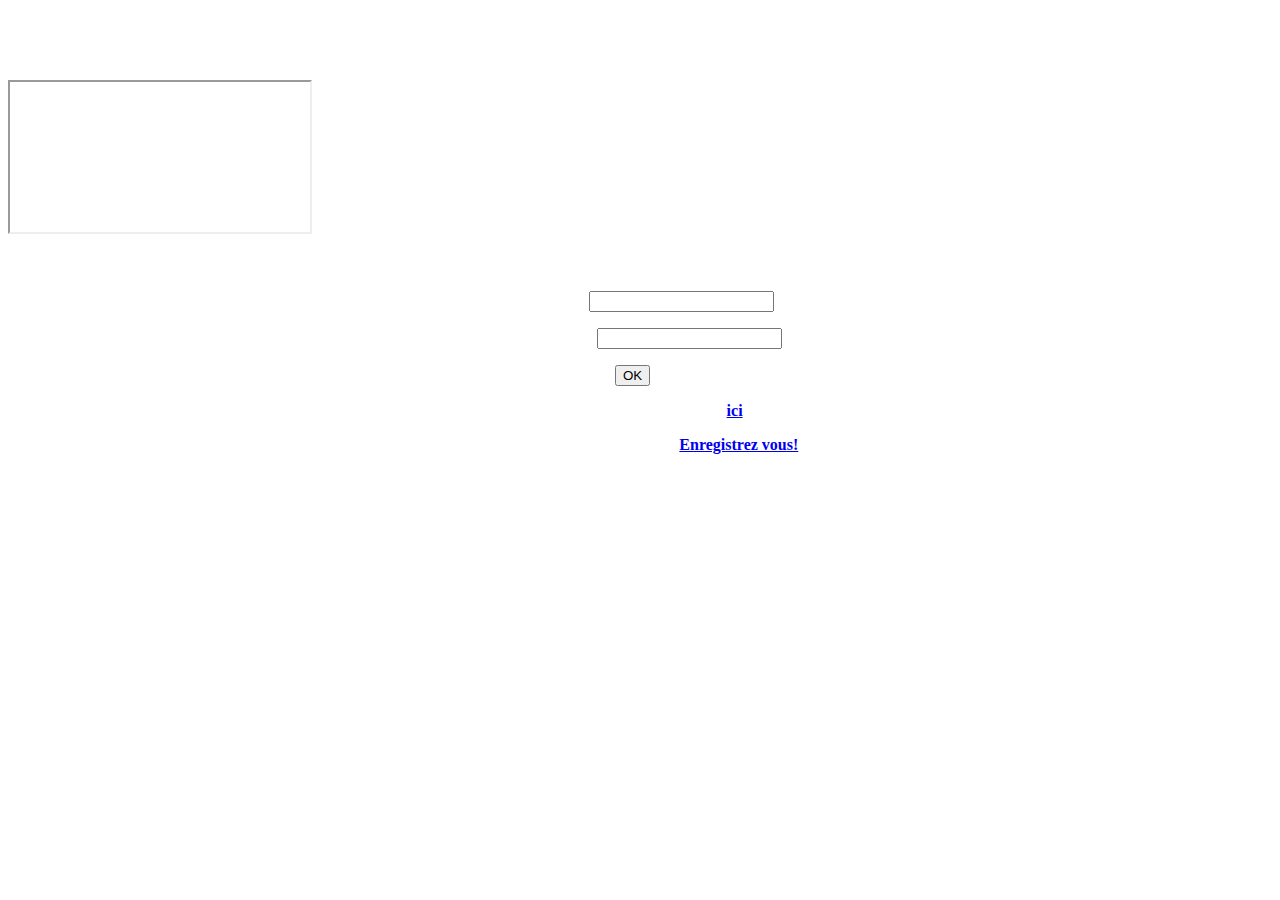
<file: My_chat/index.html>
<!Doctype html>
<html>
	<head>
		<meta charset="UTF-8">
		<title>My_chat</title>
		<link rel="stylesheet" href="style.css" type="text/css" media="screen"/>
	</head>
	<body class="bg">
		<h1>BIENVENUE SUR MON CHAT EN LIGNE !</h1>
		<iframe src='index.php'></iframe>
		<div id='connexion'>
			<form action="login.php" method="post">
  				<p class="p1">Identifiant: <input type="text" name="login" /></p>
  				<p class="p1">Mot de passe: <input type="password" name="passwd"/></p>
  				<input id="send" type="submit" name="submit" value="OK">
			</form>
			<p class="p1">Modifier votre mot de passe <A href= "modif.html">ici</A>!</p>
			<p class="p1">Vous n'avez pas de compte ? <A href="create.html">Enregistrez vous!</A></p>
		</div>
		<script src="https://ajax.googleapis.com/ajax/libs/jquery/3.1.0/jquery.min.js"></script>
		<script src="event.js"></script>
	</body>
</html>
</file>
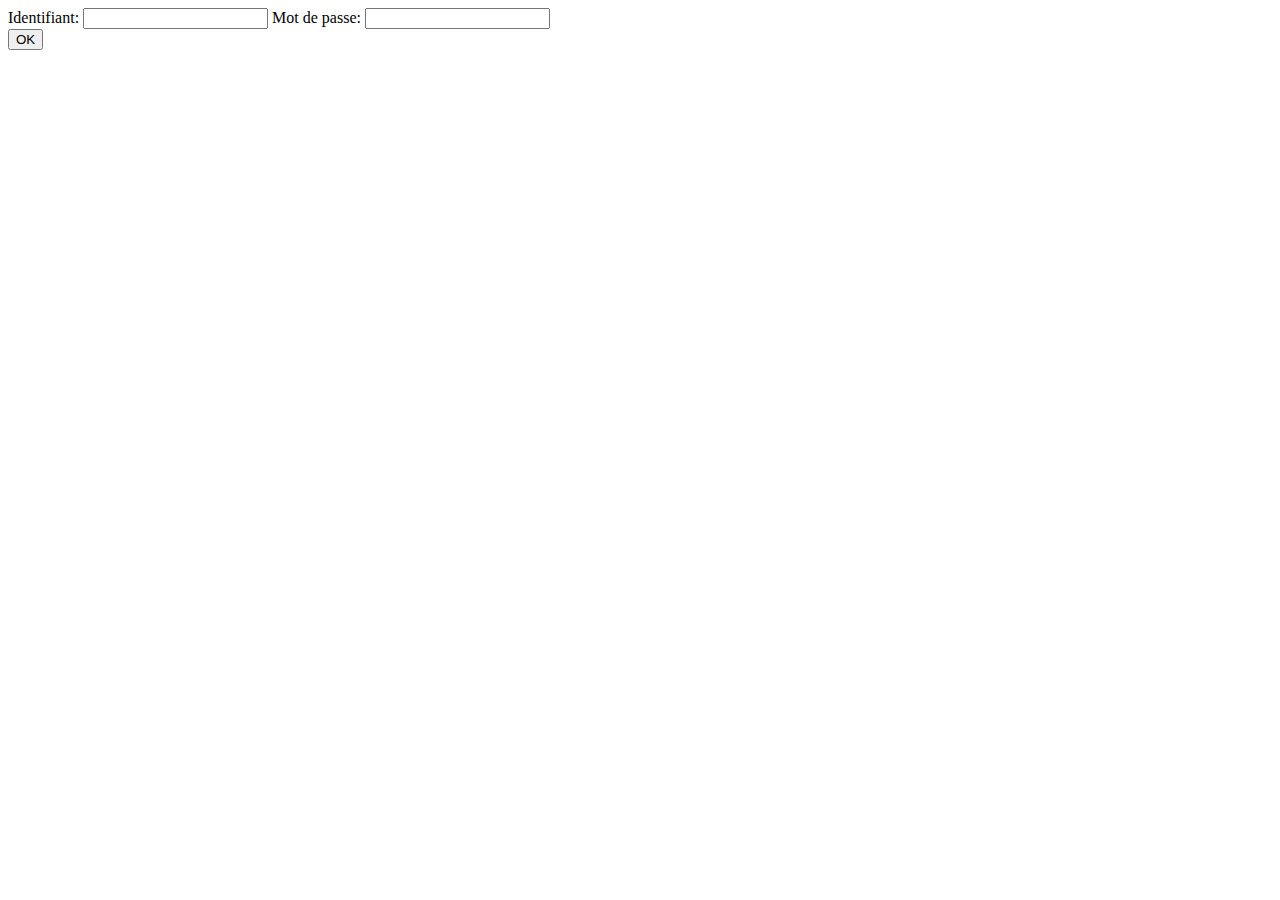
<file: My_chat/create.html>
<!Doctype html>
<html>
	<head>
		<meta charset="UTF-8">
		<title>Index</title>	
	</head>
	<body>
		<form action="create.php" method="post">
  			Identifiant: <input type="text" name="login" />
  			Mot de passe: <input type="password" name="passwd"/>
  			<br >
  			<input type="submit" name="submit" value="OK">
		</form>
	</body>
</html>
</file>
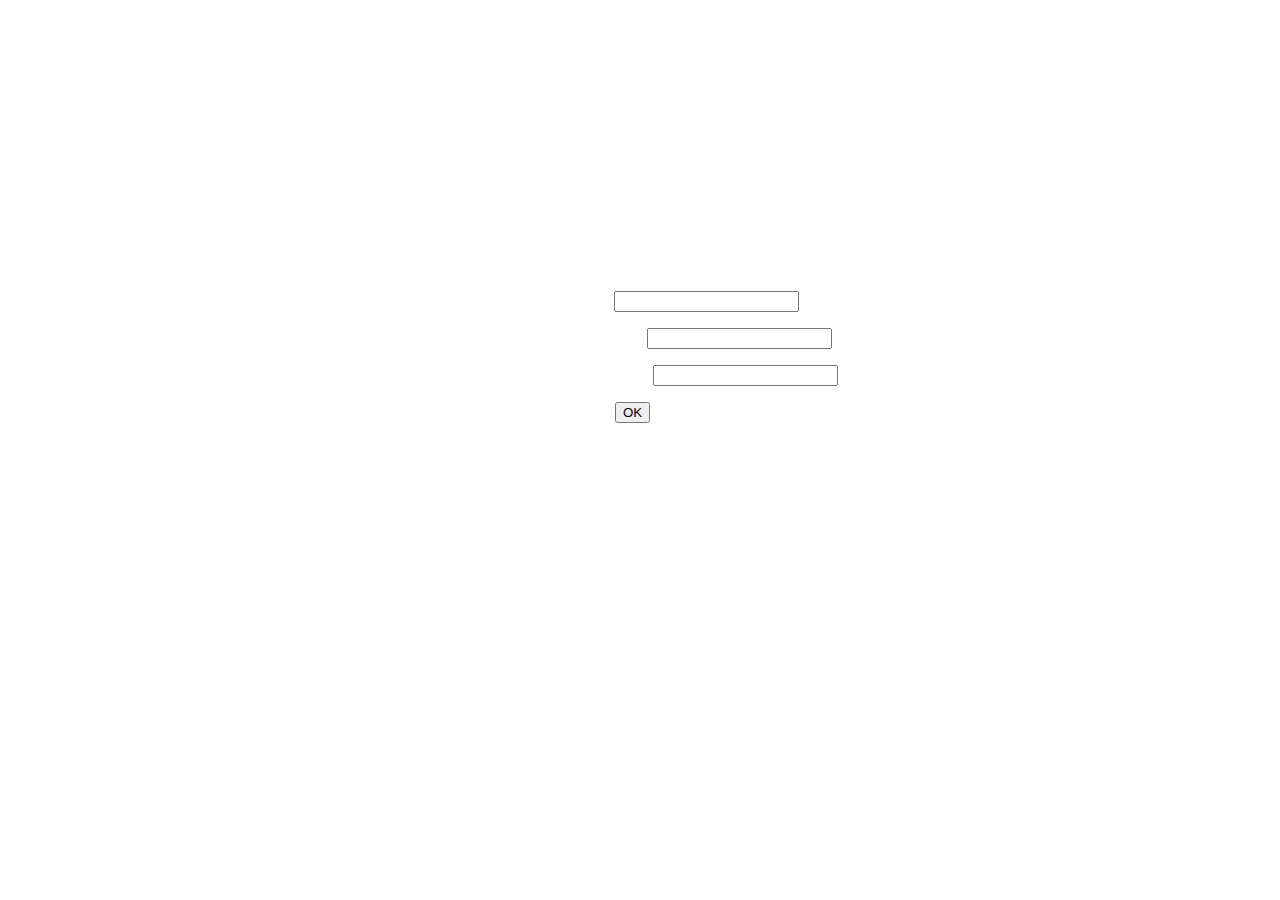
<file: My_chat/modif.html>
<!Doctype html>
<html>
	<head>
		<meta charset="UTF-8">
		<title>Modification mot de passe</title>
		<link rel="stylesheet" href="styleModif.css" type="text/css" media="screen"/>
	</head>
	<body>
		<h1>Changement de mot de passe</h1>
		<div id='connexion'>
			<form action="modif.php" method="post">
  			<p class="p2">Identifiant: <input type="text" name="login" /></p>
  			<p class="p2">Ancien mot de passe: <input type="password" name="oldpw"/></p>
  			<p class="p2">Nouveau mot de passe: <input type="password" name="newpw"/></p>
  			<input id="send" type="submit" name="submit" value="OK">
			</form>
		</div>
	</body>
</html>
</file>
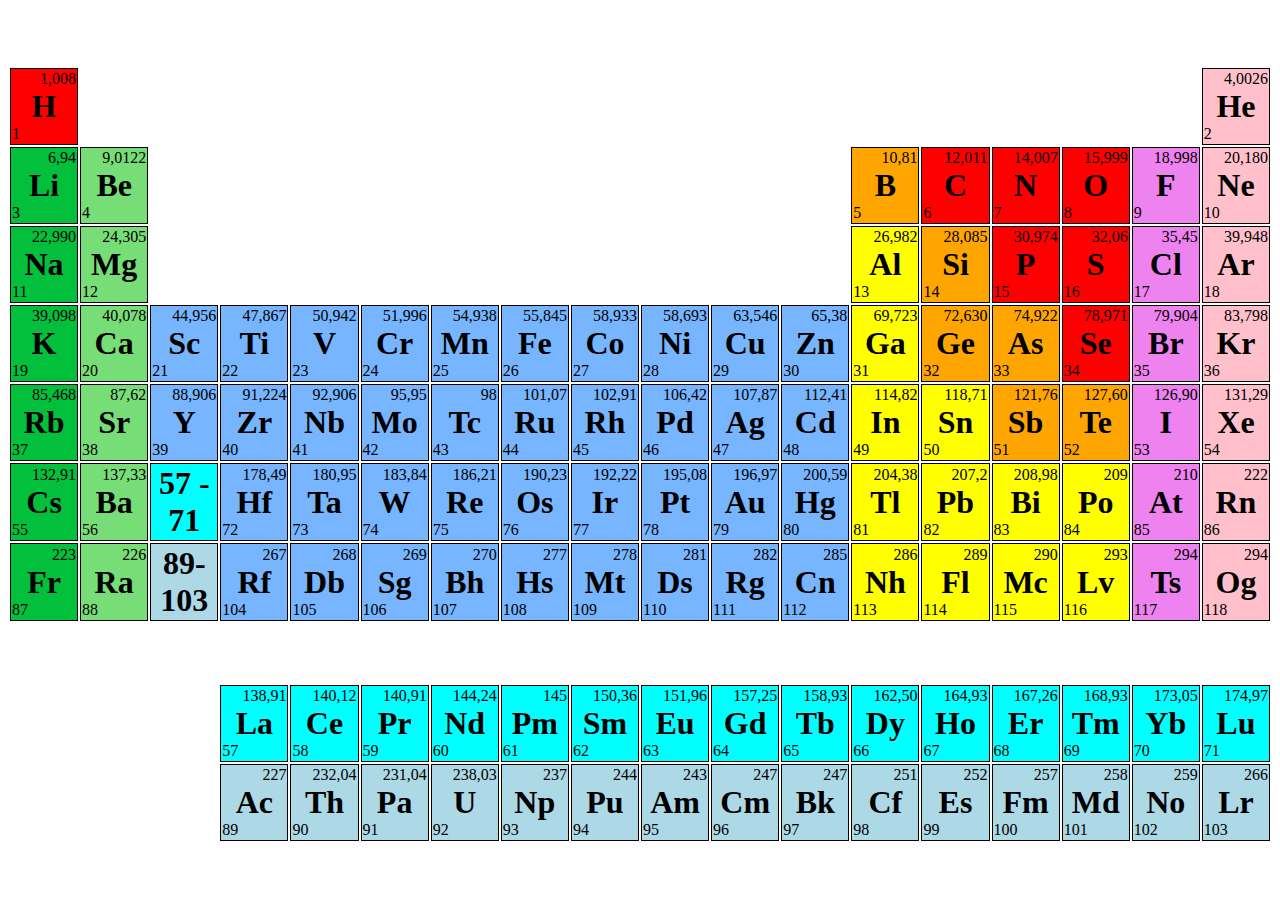
<file: D00/ex01/mendeleiev.html>
<HTML>
<HEAD>
	<TITLE> Mendeleïev </TITLE>
	<STYLE>
		BODY {background-image: url("http://wallpaper-gallery.net/images/download-galaxy-wallpaper/download-galaxy-wallpaper-8.jpg");}
		H1 {color: white; text-align: center;}	
		TD {text-align: center; width: 60px; height: 60px;}
		.title {text-align: center; width: 100%; vertical-align: middle; display: inline-block; font-family: serif; font-weight: bold; font-size: xx-large;}
		.weight {text-align: right; ; width: 100% ; display: inline-block; font-size: medium;}
		.num {text-align: left; width: 100%	; display: inline-block; font-size: medium;}
		.metalc {background-color: #03C03C}
		.metalcter{background-color: #77DD77}
		.othermet {background-color: yellow}
		.transmet {background-color: #77B5FE}
		.lanthanides {background-color: #00FFFF}
		.actinides {background-color: #ADD8E6}	
		.metalloides {background-color: orange}
		.nometal {background-color: red}
		.halogenes {background-color: violet}
		.noblgaz {background-color: pink}
		.unknowelem {background-color: khaki}
		.border {border: 1px solid black};
	</STYLE>
</HEAD>
<BODY>

	<H1> Tableau périodique des élements </H1>
	<TABLE style="width:100%">
		<TR>
			<TD class="nometal border"><span class="weight">1,008</span><span class="title">H</span><span class="num">1</span></TD>
			<TD></TD>
			<TD></TD>
			<TD></TD>
			<TD></TD>
			<TD></TD>
			<TD></TD>
			<TD></TD>
			<TD></TD>
			<TD></TD>
			<TD></TD>
			<TD></TD>
			<TD></TD>
			<TD></TD>
			<TD></TD>
			<TD></TD>
			<TD></TD>
			<TD class="noblgaz border"><span class="weight">4,0026</span><span class="title">He</span><span class="num">2</span></TD>
		</TR>
		<TR>
			<TD class="metalc border"><span class="weight">6,94</span><span class="title">Li</span><span class="num">3</span></TD>
			<TD class="metalcter border"><span class="weight">9,0122</span><span class="title">Be</span><span class="num">4</span></TD>
			<TD></TD>
			<TD></TD>
			<TD></TD>
			<TD></TD>
			<TD></TD>
			<TD></TD>
			<TD></TD>
			<TD></TD>
			<TD></TD>
			<TD></TD>
			<TD class="metalloides border"><span class="weight">10,81</span><span class="title">B</span><span class="num">5</span></TD>
			<TD class="nometal border"><span class="weight">12,011</span><span class="title">C</span><span class="num">6</span></TD>
			<TD class="nometal border"><span class="weight">14,007</span><span class="title">N</span><span class="num">7</span></TD>
			<TD class="nometal border"><span class="weight">15,999</span><span class="title">O</span><span class="num">8</span></TD>
			<TD class="halogenes border"><span class="weight">18,998</span><span class="title">F</span><span class="num">9</span></TD>
			<TD class="noblgaz border"><span class="weight">20,180</span><span class="title">Ne</span><span class="num">10</span></TD>
		</TR>
		<TR>
			<TD class="metalc border"><span class="weight">22,990</span><span class="title">Na</span><span class="num">11</span></TD>
			<TD class="metalcter border"><span class="weight">24,305</span><span class="title">Mg</span><span class="num">12</span></TD>
			<TD></TD>
			<TD></TD>
			<TD></TD>
			<TD></TD>
			<TD></TD>
			<TD></TD>
			<TD></TD>
			<TD></TD>
			<TD></TD>
			<TD></TD>
			<TD class="othermet border"><span class="weight">26,982</span><span class="title">Al</span><span class="num">13</span></TD>
			<TD class="metalloides border"><span class="weight">28,085</span><span class="title">Si</span><span class="num">14</span></TD>
			<TD class="nometal border"><span class="weight">30,974</span><span class="title">P</span><span class="num">15</span></TD>
			<TD class="nometal border"><span class="weight">32,06</span><span class="title">S</span><span class="num">16</span></TD>
			<TD class="halogenes border"><span class="weight">35,45</span><span class="title">Cl</span><span class="num">17</span></TD>
			<TD class="noblgaz border"><span class="weight">39,948</span><span class="title">Ar</span><span class="num">18</span></TD>
		</TR>
		<TR>
			<TD class="metalc border"><span class="weight">39,098</span><span class="title">K</span><span class="num">19</span></TD>
			<TD class="metalcter border"><span class="weight">40,078</span><span class="title">Ca</span><span class="num">20</span></TD>
			<TD class="transmet border"><span class="weight">44,956</span><span class="title">Sc</span><span class="num">21</span></TD>
			<TD class="transmet border"><span class="weight">47,867</span><span class="title">Ti</span><span class="num">22</span></TD>
			<TD class="transmet border"><span class="weight">50,942</span><span class="title">V</span><span class="num">23</span></TD>
			<TD class="transmet border"><span class="weight">51,996</span><span class="title">Cr</span><span class="num">24</span></TD>
			<TD class="transmet border"><span class="weight">54,938</span><span class="title">Mn</span><span class="num">25</span></TD>
			<TD class="transmet border"><span class="weight">55,845</span><span class="title">Fe</span><span class="num">26</span></TD>
			<TD class="transmet border"><span class="weight">58,933</span><span class="title">Co</span><span class="num">27</span></TD>
			<TD class="transmet border"><span class="weight">58,693</span><span class="title">Ni</span><span class="num">28</span></TD>
			<TD class="transmet border"><span class="weight">63,546</span><span class="title">Cu</span><span class="num">29</span></TD>
			<TD class="transmet border"><span class="weight">65,38</span><span class="title">Zn</span><span class="num">30</span></TD>
			<TD class="othermet border"><span class="weight">69,723</span><span class="title">Ga</span><span class="num">31</span></TD>
			<TD class="metalloides border"><span class="weight">72,630</span><span class="title">Ge</span><span class="num">32</span></TD>
			<TD class="metalloides border"><span class="weight">74,922</span><span class="title">As</span><span class="num">33</span></TD>
			<TD class="nometal border"><span class="weight">78,971</span><span class="title">Se</span><span class="num">34</span></TD>
			<TD class="halogenes border"><span class="weight">79,904</span><span class="title">Br</span><span class="num">35</span></TD>
			<TD class="noblgaz border"><span class="weight">83,798</span><span class="title">Kr</span><span class="num">36</span></TD>
		</TR>
		<TR>
			<TD class="metalc border"><span class="weight">85,468</span><span class="title">Rb</span><span class="num">37</span></TD>
			<TD class="metalcter border"><span class="weight">87,62</span><span class="title">Sr</span><span class="num">38</span></TD>
			<TD class="transmet border"><span class="weight">88,906</span><span class="title">Y</span><span class="num">39</span></TD>
			<TD class="transmet border"><span class="weight">91,224</span><span class="title">Zr</span><span class="num">40</span></TD>
			<TD class="transmet border"><span class="weight">92,906</span><span class="title">Nb</span><span class="num">41</span></TD>
			<TD class="transmet border"><span class="weight">95,95</span><span class="title">Mo</span><span class="num">42</span></TD>
			<TD class="transmet border"><span class="weight">98</span><span class="title">Tc</span><span class="num">43</span></TD>
			<TD class="transmet border"><span class="weight">101,07</span><span class="title">Ru</span><span class="num">44</span></TD>
			<TD class="transmet border"><span class="weight">102,91</span><span class="title">Rh</span><span class="num">45</span></TD>
			<TD class="transmet border"><span class="weight">106,42</span><span class="title">Pd</span><span class="num">46</span></TD>
			<TD class="transmet border"><span class="weight">107,87</span><span class="title">Ag</span><span class="num">47</span></TD>
			<TD class="transmet border"><span class="weight">112,41</span><span class="title">Cd</span><span class="num">48</span></TD>
			<TD class="othermet border"><span class="weight">114,82</span><span class="title">In</span><span class="num">49</span></TD>
			<TD class="othermet border"><span class="weight">118,71</span><span class="title">Sn</span><span class="num">50</span></TD>
			<TD class="metalloides border"><span class="weight">121,76</span><span class="title">Sb</span><span class="num">51</span></TD>
			<TD class="metalloides border"><span class="weight">127,60</span><span class="title">Te</span><span class="num">52</span></TD>
			<TD class="halogenes border"><span class="weight">126,90</span><span class="title">I</span><span class="num">53</span></TD>
			<TD class="noblgaz border"><span class="weight">131,29</span><span class="title">Xe</span><span class="num">54</span></TD>
		</TR>
		<TR>
			<TD class="metalc border"><span class="weight">132,91</span><span class="title">Cs</span><span class="num">55</span></TD>
			<TD class="metalcter border"><span class="weight">137,33</span><span class="title">Ba</span><span class="num">56</span></TD>
			<TD class="lanthanides border"><span class="weight"></span><span class="title">57 - 71</span><span class="num"></span></TD>
			<TD class="transmet border"><span class="weight">178,49</span><span class="title">Hf</span><span class="num">72</span></TD>
			<TD class="transmet border"><span class="weight">180,95</span><span class="title">Ta</span><span class="num">73</span></TD>
			<TD class="transmet border"><span class="weight">183,84</span><span class="title">W</span><span class="num">74</span></TD>
			<TD class="transmet border"><span class="weight">186,21</span><span class="title">Re</span><span class="num">75</span></TD>
			<TD class="transmet border"><span class="weight">190,23</span><span class="title">Os</span><span class="num">76</span></TD>
			<TD class="transmet border"><span class="weight">192,22</span><span class="title">Ir</span><span class="num">77</span></TD>
			<TD class="transmet border"><span class="weight">195,08</span><span class="title">Pt</span><span class="num">78</span></TD>
			<TD class="transmet border"><span class="weight">196,97</span><span class="title">Au</span><span class="num">79</span></TD>
			<TD class="transmet border"><span class="weight">200,59</span><span class="title">Hg</span><span class="num">80</span></TD>
			<TD class="othermet border"><span class="weight">204,38</span><span class="title">Tl</span><span class="num">81</span></TD>
			<TD class="othermet border"><span class="weight">207,2</span><span class="title">Pb</span><span class="num">82</span></TD>
			<TD class="othermet border"><span class="weight">208,98</span><span class="title">Bi</span><span class="num">83</span></TD>
			<TD class="othermet border"><span class="weight">209</span><span class="title">Po</span><span class="num">84</span></TD>
			<TD class="halogenes border"><span class="weight">210</span><span class="title">At</span><span class="num">85</span></TD>
			<TD class="noblgaz border"><span class="weight">222</span><span class="title">Rn</span><span class="num">86</span></TD>
		</TR>
		<TR>
			<TD class="metalc border"><span class="weight">223</span><span class="title">Fr</span><span class="num">87</span></TD>
			<TD class="metalcter border"><span class="weight">226</span><span class="title">Ra</span><span class="num">88</span></TD>
			<TD class="actinides border"><span class="weight"></span><span class="title">89-103</span><span class="num"></span></TD>
			<TD class="transmet border"><span class="weight">267</span><span class="title">Rf</span><span class="num">104</span></TD>
			<TD class="transmet border"><span class="weight">268</span><span class="title">Db</span><span class="num">105</span></TD>
			<TD class="transmet border"><span class="weight">269</span><span class="title">Sg</span><span class="num">106</span></TD>
			<TD class="transmet border"><span class="weight">270</span><span class="title">Bh</span><span class="num">107</span></TD>
			<TD class="transmet border"><span class="weight">277</span><span class="title">Hs</span><span class="num">108</span></TD>
			<TD class="transmet border"><span class="weight">278</span><span class="title">Mt</span><span class="num">109</span></TD>
			<TD class="transmet border"><span class="weight">281</span><span class="title">Ds</span><span class="num">110</span></TD>
			<TD class="transmet border"><span class="weight">282</span><span class="title">Rg</span><span class="num">111</span></TD>
			<TD class="transmet border"><span class="weight">285</span><span class="title">Cn</span><span class="num">112</span></TD>
			<TD class="othermet border"><span class="weight">286</span><span class="title">Nh</span><span class="num">113</span></TD>
			<TD class="othermet border"><span class="weight">289</span><span class="title">Fl</span><span class="num">114</span></TD>
			<TD class="othermet border"><span class="weight">290</span><span class="title">Mc</span><span class="num">115</span></TD>
			<TD class="othermet border"><span class="weight">293</span><span class="title">Lv</span><span class="num">116</span></TD>
			<TD class="halogenes border"><span class="weight">294</span><span class="title">Ts</span><span class="num">117</span></TD>
			<TD class="noblgaz border"><span class="weight">294	</span><span class="title">Og</span><span class="num">118</span></TD>
		</TR>
		<TR>
			<TD></TD>
		</TR>
		<TR>
			<TD></TD>
			<TD></TD>
			<TD></TD>
			<TD class="lanthanides border"><span class="weight">138,91</span><span class="title">La</span><span class="num">57</span></TD>
			<TD class="lanthanides border"><span class="weight">140,12</span><span class="title">Ce</span><span class="num">58</span></TD>
			<TD class="lanthanides border"><span class="weight">140,91</span><span class="title">Pr</span><span class="num">59</span></TD>
			<TD class="lanthanides border"><span class="weight">144,24</span><span class="title">Nd</span><span class="num">60</span></TD>
			<TD class="lanthanides border"><span class="weight">145</span><span class="title">Pm</span><span class="num">61</span></TD>
			<TD class="lanthanides border"><span class="weight">150,36</span><span class="title">Sm</span><span class="num">62</span></TD>
			<TD class="lanthanides border"><span class="weight">151,96</span><span class="title">Eu</span><span class="num">63</span></TD>
			<TD class="lanthanides border"><span class="weight">157,25</span><span class="title">Gd</span><span class="num">64</span></TD>
			<TD class="lanthanides border"><span class="weight">158,93</span><span class="title">Tb</span><span class="num">65</span></TD>
			<TD class="lanthanides border"><span class="weight">162,50</span><span class="title">Dy</span><span class="num">66</span></TD>
			<TD class="lanthanides border"><span class="weight">164,93</span><span class="title">Ho</span><span class="num">67</span></TD>
			<TD class="lanthanides border"><span class="weight">167,26</span><span class="title">Er</span><span class="num">68</span></TD>
			<TD class="lanthanides border"><span class="weight">168,93</span><span class="title">Tm</span><span class="num">69</span></TD>
			<TD class="lanthanides border"><span class="weight">173,05</span><span class="title">Yb</span><span class="num">70</span></TD>
			<TD class="lanthanides border"><span class="weight">174,97</span><span class="title">Lu</span><span class="num">71</span></TD>
		</TR>
		<TR>
			<TD></TD>
			<TD></TD>
			<TD></TD>
			<TD class="actinides border"><span class="weight">227</span><span class="title">Ac</span><span class="num">89</span></TD>
			<TD class="actinides border"><span class="weight">232,04</span><span class="title">Th</span><span class="num">90</span></TD>
			<TD class="actinides border"><span class="weight">231,04</span><span class="title">Pa</span><span class="num">91</span></TD>
			<TD class="actinides border"><span class="weight">238,03</span><span class="title">U</span><span class="num">92</span></TD>
			<TD class="actinides border"><span class="weight">237</span><span class="title">Np</span><span class="num">93</span></TD>
			<TD class="actinides border"><span class="weight">244</span><span class="title">Pu</span><span class="num">94</span></TD>
			<TD class="actinides border"><span class="weight">243</span><span class="title">Am</span><span class="num">95</span></TD>
			<TD class="actinides border"><span class="weight">247</span><span class="title">Cm</span><span class="num">96</span></TD>
			<TD class="actinides border"><span class="weight">247</span><span class="title">Bk</span><span class="num">97</span></TD>
			<TD class="actinides border"><span class="weight">251</span><span class="title">Cf</span><span class="num">98</span></TD>
			<TD class="actinides border"><span class="weight">252</span><span class="title">Es</span><span class="num">99</span></TD>
			<TD class="actinides border"><span class="weight">257</span><span class="title">Fm</span><span class="num">100</span></TD>
			<TD class="actinides border"><span class="weight">258</span><span class="title">Md</span><span class="num">101</span></TD>
			<TD class="actinides border"><span class="weight">259</span><span class="title">No</span><span class="num">102</span></TD>
			<TD class="actinides border"><span class="weight">266</span><span class="title">Lr</span><span class="num">103</span></TD>
		</TR>
</BODY>
</HTML>
</file>
<file: My_chat/style.css>
html { 
  margin:0;
  padding:0;
  background: url(http://notgoaway.com/wp-content/uploads/2017/07/Galaxy-Wallpaper-68.jpg) no-repeat center fixed; 
  -webkit-background-size: cover; /* pour anciens Chrome et Safari */
  background-size: cover; /* version standardis�e */
}

#connexion{
	
	position: absolute;
	left: 50%;
	top: 50%;
	width: 350px;
    height: 350px;
    margin-left: -175px; /* Cette valeur doit �tre la moiti� n�gative de la valeur du width */
    margin-top: -175px; /* Cette valeur doit �tre la moiti� n�gative de la valeur du height */
}

#send{
	margin-left: 150px;
}

h1{
	text-align: center;
	color: white;
	font-family: Comic Sans MS, Comic Sans, cursive;
	font-weight: 900;
}

p.p1 {
	text-align: center;
	color: white;
	font-family: Comic Sans MS, Comic Sans, cursive;
	font-weight: 900;
}
</file>
<file: My_chat/styleModif.css>
html { 
  margin:0;
  padding:0;
  background: url(http://notgoaway.com/wp-content/uploads/2017/07/Galaxy-Wallpaper-68.jpg) no-repeat center fixed; 
  -webkit-background-size: cover; /* pour anciens Chrome et Safari */
  background-size: cover; /* version standardis�e */
}

#connexion{
	
	position: absolute;
	left: 50%;
	top: 50%;
	width: 400px;
    height: 400px;
    margin-left: -175px; /* Cette valeur doit �tre la moiti� n�gative de la valeur du width */
    margin-top: -175px; /* Cette valeur doit �tre la moiti� n�gative de la valeur du height */
}

#send{
	margin-left: 150px;
}

h1{
	text-align: center;
	color: white;
	font-family: Comic Sans MS, Comic Sans, cursive;
	font-weight: 900;
}

p.p2
{
	text-align: center;
	color: white;
	font-family: Comic Sans MS, Comic Sans, cursive;
	font-weight: 900;
}
</file>
